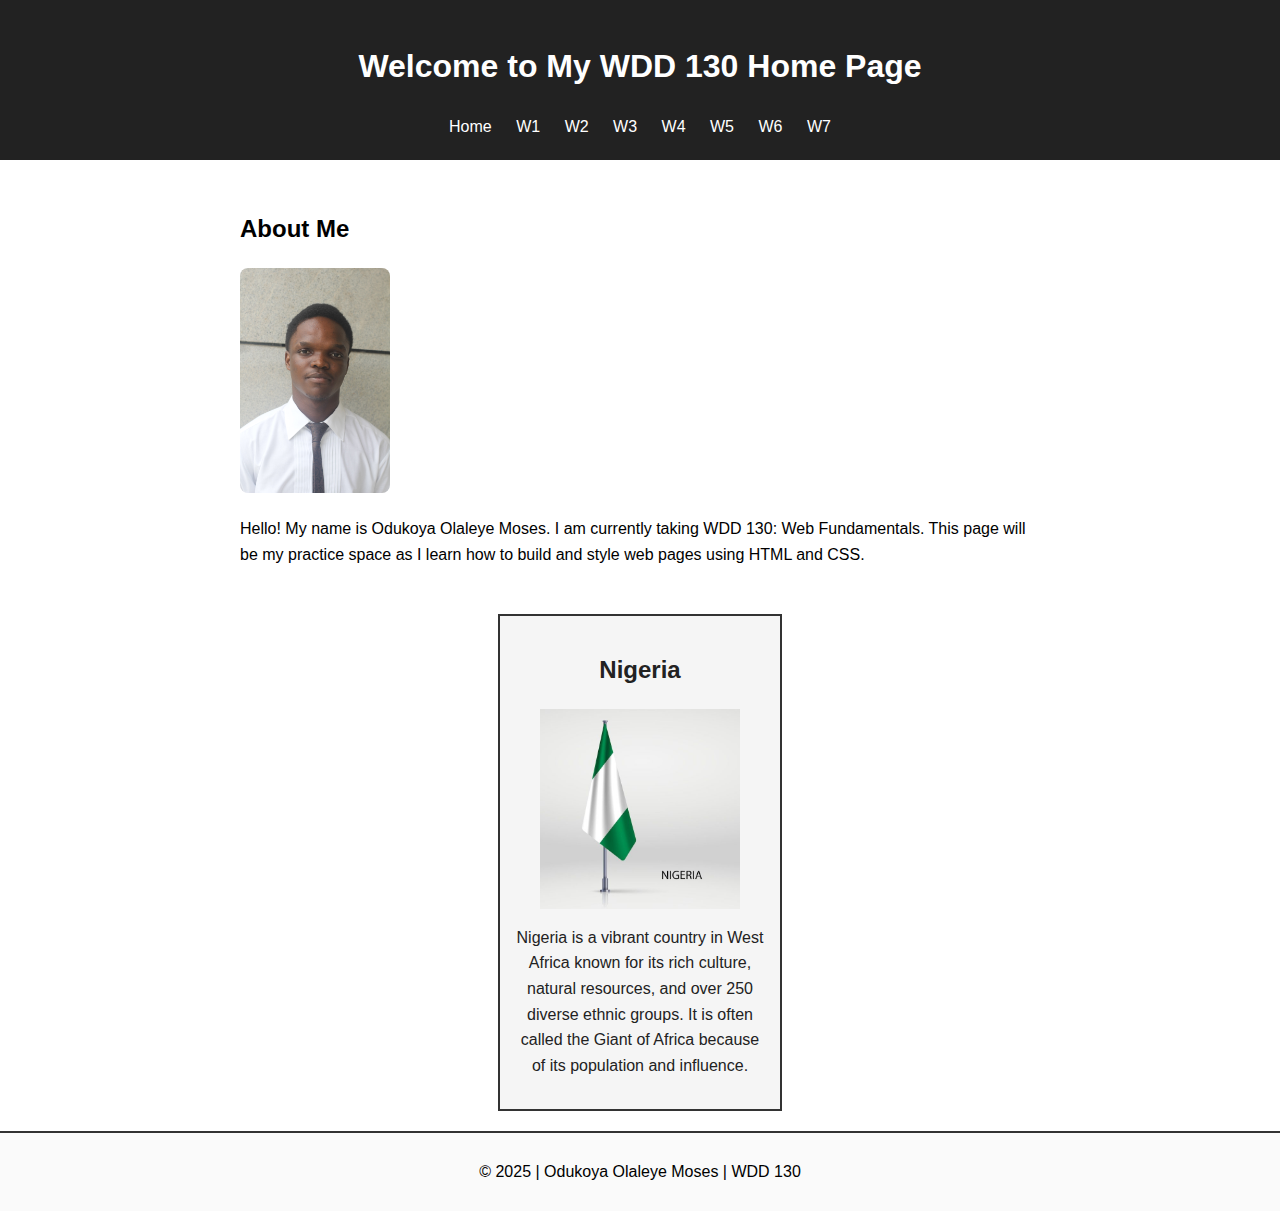
<file: index.html>
<!DOCTYPE html>
<html lang="en">
<head>
  <meta charset="UTF-8">
  <meta name="viewport" content="width=device-width, initial-scale=1.0">
  <title>Odukoya Olaleye Moses | WDD 130 Home Page</title>

  <!-- Meta elements -->
  <meta name="description" content="Odukoya Olaleye Moses | WDD 130 Web Fundamentals | Home page showcasing my learning in HTML and CSS.">
  <meta name="author" content="Odukoya Olaleye Moses">

  <!-- External CSS -->
  <link rel="stylesheet" href="style.css">
</head>
<body>
  <header>
    <h1>Welcome to My WDD 130 Home Page</h1>
    <nav>
      <a href="index.html">Home</a>
      <a href="#">W1</a>
      <a href="#">W2</a>
      <a href="#">W3</a>
      <a href="#">W4</a>
      <a href="#">W5</a>
      <a href="#">W6</a>
      <a href="#">W7</a>
    </nav>
  </header>

  <main>
    <h2>About Me</h2>
    <img src="images/Profile.jpg.JPG" alt="Picture of Odukoya Olaleye Moses">
    <p>Hello! My name is Odukoya Olaleye Moses. I am currently taking WDD 130: Web Fundamentals. 
       This page will be my practice space as I learn how to build and style web pages using HTML and CSS.</p>
  </main>

  <!-- New Aside Section -->
  <aside>
    <h2>Nigeria</h2>
    <img src="images/nigeria-flag..jpg" alt="Nigerian Flag">
    <p>Nigeria is a vibrant country in West Africa known for its rich culture, natural resources, and over 250 diverse ethnic groups. It is often called the Giant of Africa because of its population and influence.</p>
  </aside>

  <footer>
    <p>© 2025 | Odukoya Olaleye Moses | WDD 130</p>
  </footer>
</body>
</html>
</file>
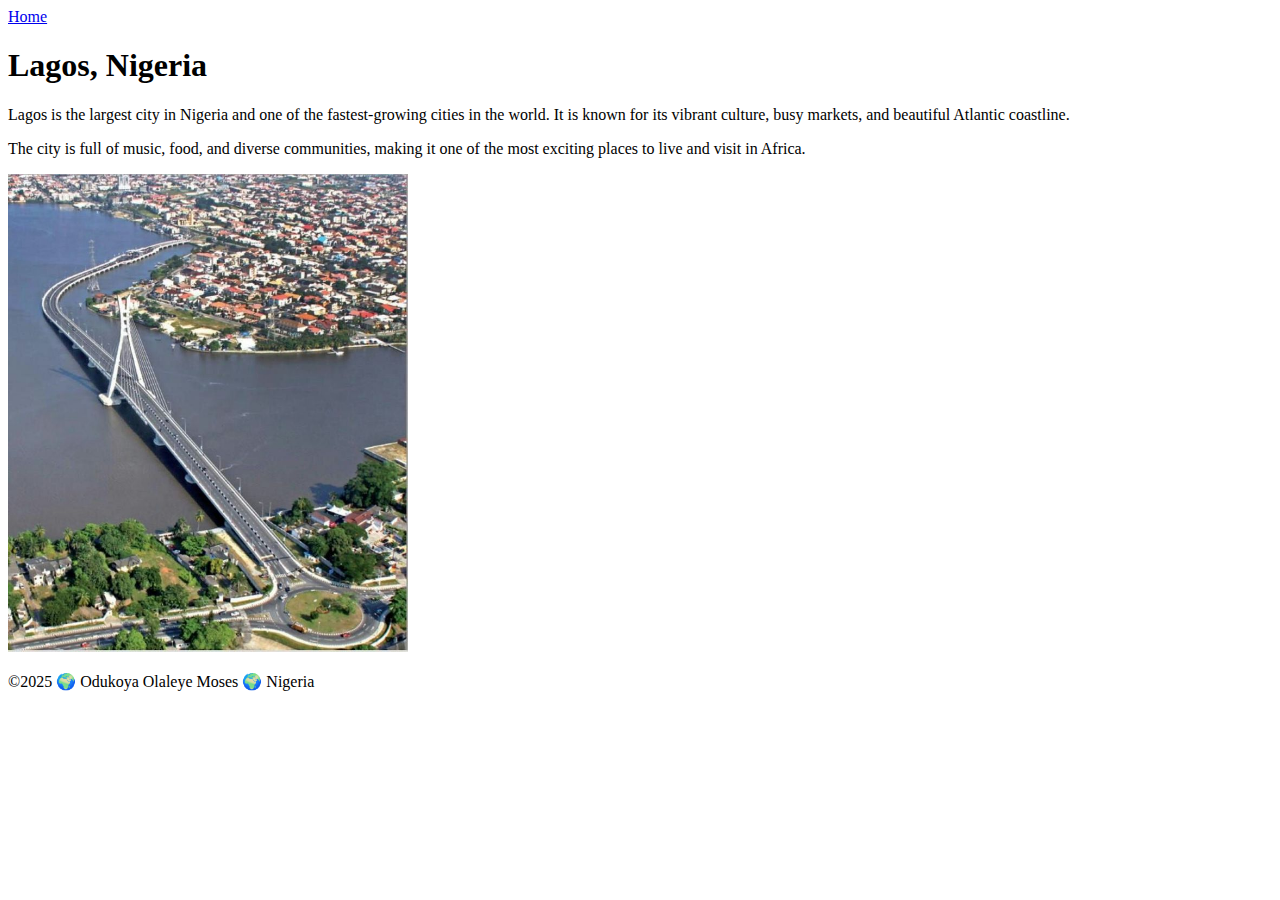
<file: week01/favourite-city.html>
<!DOCTYPE html>
<html lang="en-US">
  <head>
    <meta charset="utf-8">
    <meta name="viewport" content="width=device-width,initial-scale=1.0">
    <title>My Favorite City - Lagos</title>
  </head>
  <body>
    <header>
      <nav>
        <a href="../index.html">Home</a>
      </nav>
    </header>
    <main>
      <h1>Lagos, Nigeria</h1>
      <p>Lagos is the largest city in Nigeria and one of the fastest-growing cities in the world. 
         It is known for its vibrant culture, busy markets, and beautiful Atlantic coastline.</p>
      <p>The city is full of music, food, and diverse communities, 
         making it one of the most exciting places to live and visit in Africa.</p>
      <img src="images/Lagos-Island-Nigeria.jpg" 
           alt="A view of Lagos Island, Nigeria" width="400">
    </main>
    <footer>
      <p>&copy;2025 🌍 Odukoya Olaleye Moses 🌍 Nigeria</p>
    </footer>
  </body>
</html
</file>
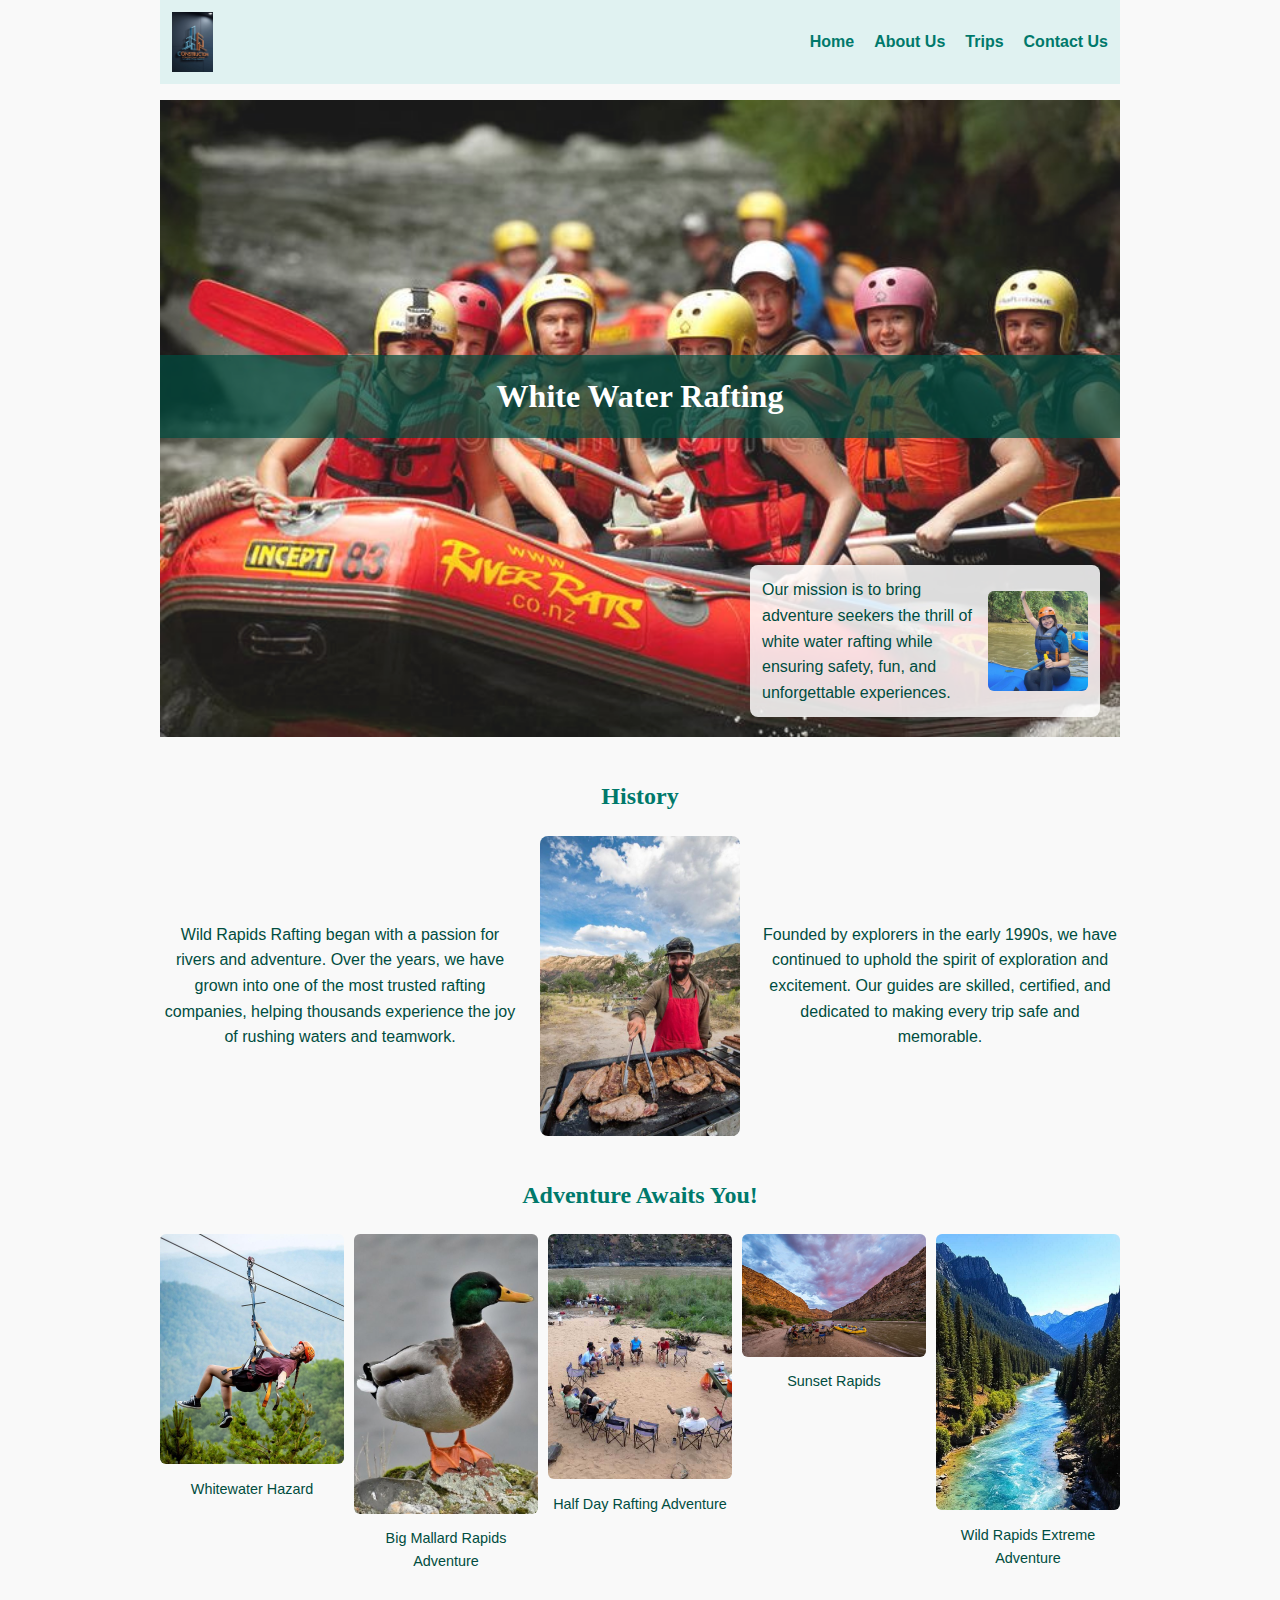
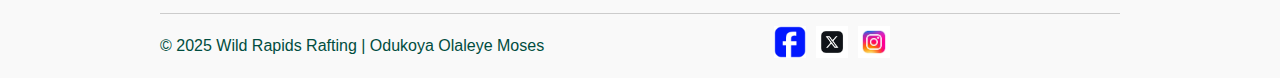
<file: wwr/about.html>
<!DOCTYPE html>
<html lang="en">
<head>
  <meta charset="UTF-8">
  <meta name="viewport" content="width=device-width, initial-scale=1.0">
  <meta name="description" content="About Wild Rapids Rafting - our mission, history, and adventures.">
  <meta name="author" content="Odukoya Olaleye Moses">
  <title>About Us - Wild Rapids Rafting</title>
  <link rel="stylesheet" href="style/rafting.css">
</head>
<body>
  <!-- Header -->
  <header>
    <img src="image/logo.png" alt="Wild Rapids Rafting Logo">
    <nav>
      <a href="index.html">Home</a>
      <a href="about.html">About Us</a>
      <a href="trip.html">Trips</a>
      <a href="contact.html">Contact Us</a>
    </nav>
  </header>

  <main>
    <!-- Hero Section -->
    <div class="hero">
      <img src="image/hero.jpg" alt="Rafting Adventure on the River">
      <h1>White Water Rafting</h1>
      <article>
        <p>
          Our mission is to bring adventure seekers the thrill of white water rafting 
          while ensuring safety, fun, and unforgettable experiences.
        </p>
        <img src="image/happy-client.jpg" alt="Happy Client Smiling">
      </article>
    </div>

    <!-- History Section -->
    <section class="history">
      <h2>History</h2>
      <div class="history-layout">
        <p>
          Wild Rapids Rafting began with a passion for rivers and adventure. Over the years, 
          we have grown into one of the most trusted rafting companies, helping thousands 
          experience the joy of rushing waters and teamwork.
        </p>
        <img src="image/rafting-history.jpg" alt="Rafting History">
        <p>
          Founded by explorers in the early 1990s, we have continued to uphold the spirit of 
          exploration and excitement. Our guides are skilled, certified, and dedicated to 
          making every trip safe and memorable.
        </p>
      </div>
    </section>

    <!-- Adventure Section -->
    <section class="adventures">
      <h2>Adventure Awaits You!</h2>
      <div class="adventure-gallery">
        <figure>
          <img src="image/whitewater-hazard.jpg" alt="whitewater-hazard">
          <figcaption>Whitewater Hazard</figcaption>
        </figure>
        <figure>
          <img src="image/big-mallard.jpg" alt="Big Mallard Rapids Adventure">
          <figcaption>Big Mallard Rapids Adventure</figcaption>
        </figure>
        <figure>
          <img src="image/half-day-rafting-adventure.jpg" alt="half-day-adventure">
          <figcaption>Half Day Rafting Adventure</figcaption>
        </figure>
        <figure>
          <img src="image/sunset-rapid-view.jpg" alt="sunset-rapid-view">
          <figcaption>Sunset Rapids</figcaption>
        </figure>
        <figure>
          <img src="image/wild-rapids-extreme-adventure.jpg" alt="wild-rapids-extreme">
          <figcaption>Wild Rapids Extreme Adventure </figcaption>
        </figure>
      </div>
    </section>
  </main>

  <!-- Footer -->
   <footer>
    <p>&copy; 2025 Wild Rapids Rafting | Odukoya Olaleye Moses</p>
    <nav class="socialmedia">
      <a href="https://facebook.com" target="_blank">
      <img src="image/facebook.png" alt="Follow us on Facebook">
    </a>
    <a href="https://twitter.com" target="_blank">
      <img src="image/twitter.png" alt="Follow us on Twitter">
    </a>
    <a href="https://instagram.com" target="_blank">
      <img src="image/instagram.png" alt="Follow us on Instagram">
    </nav>
  </footer>
</body>
</html>
</file>
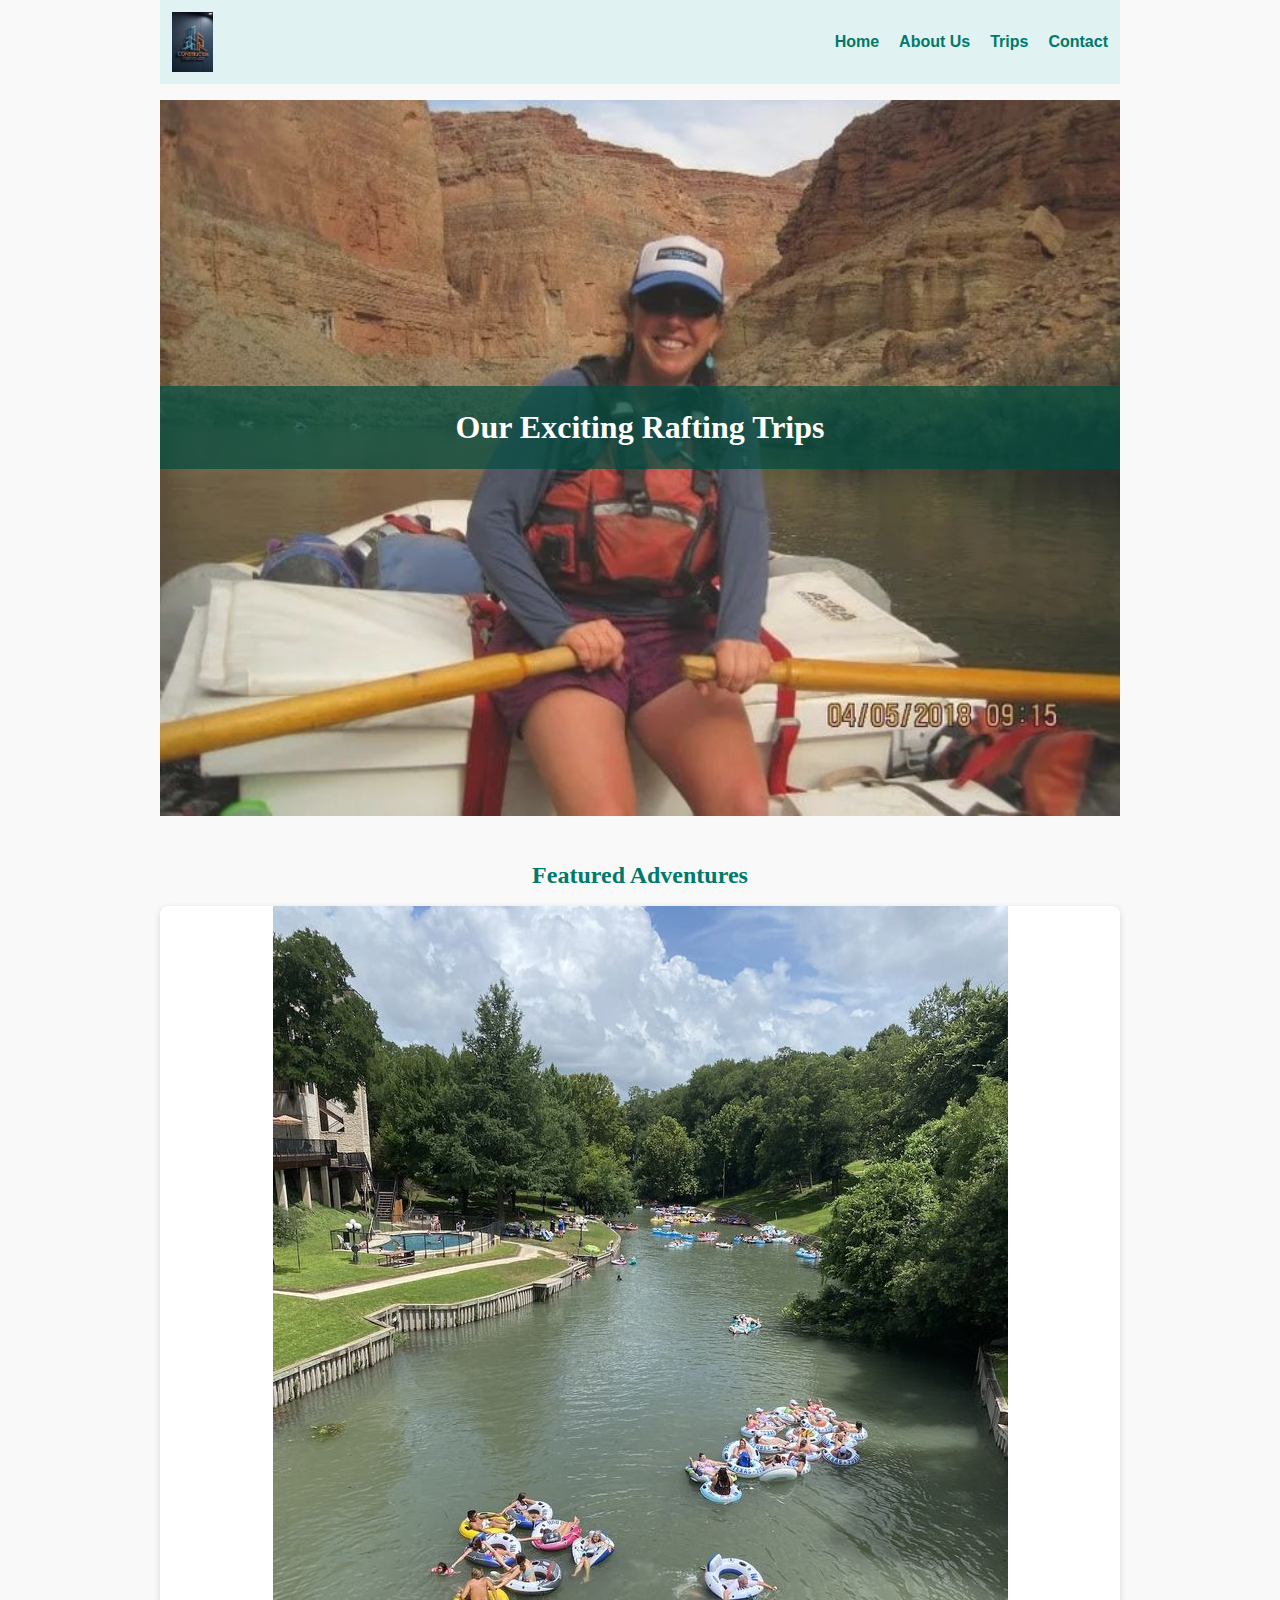
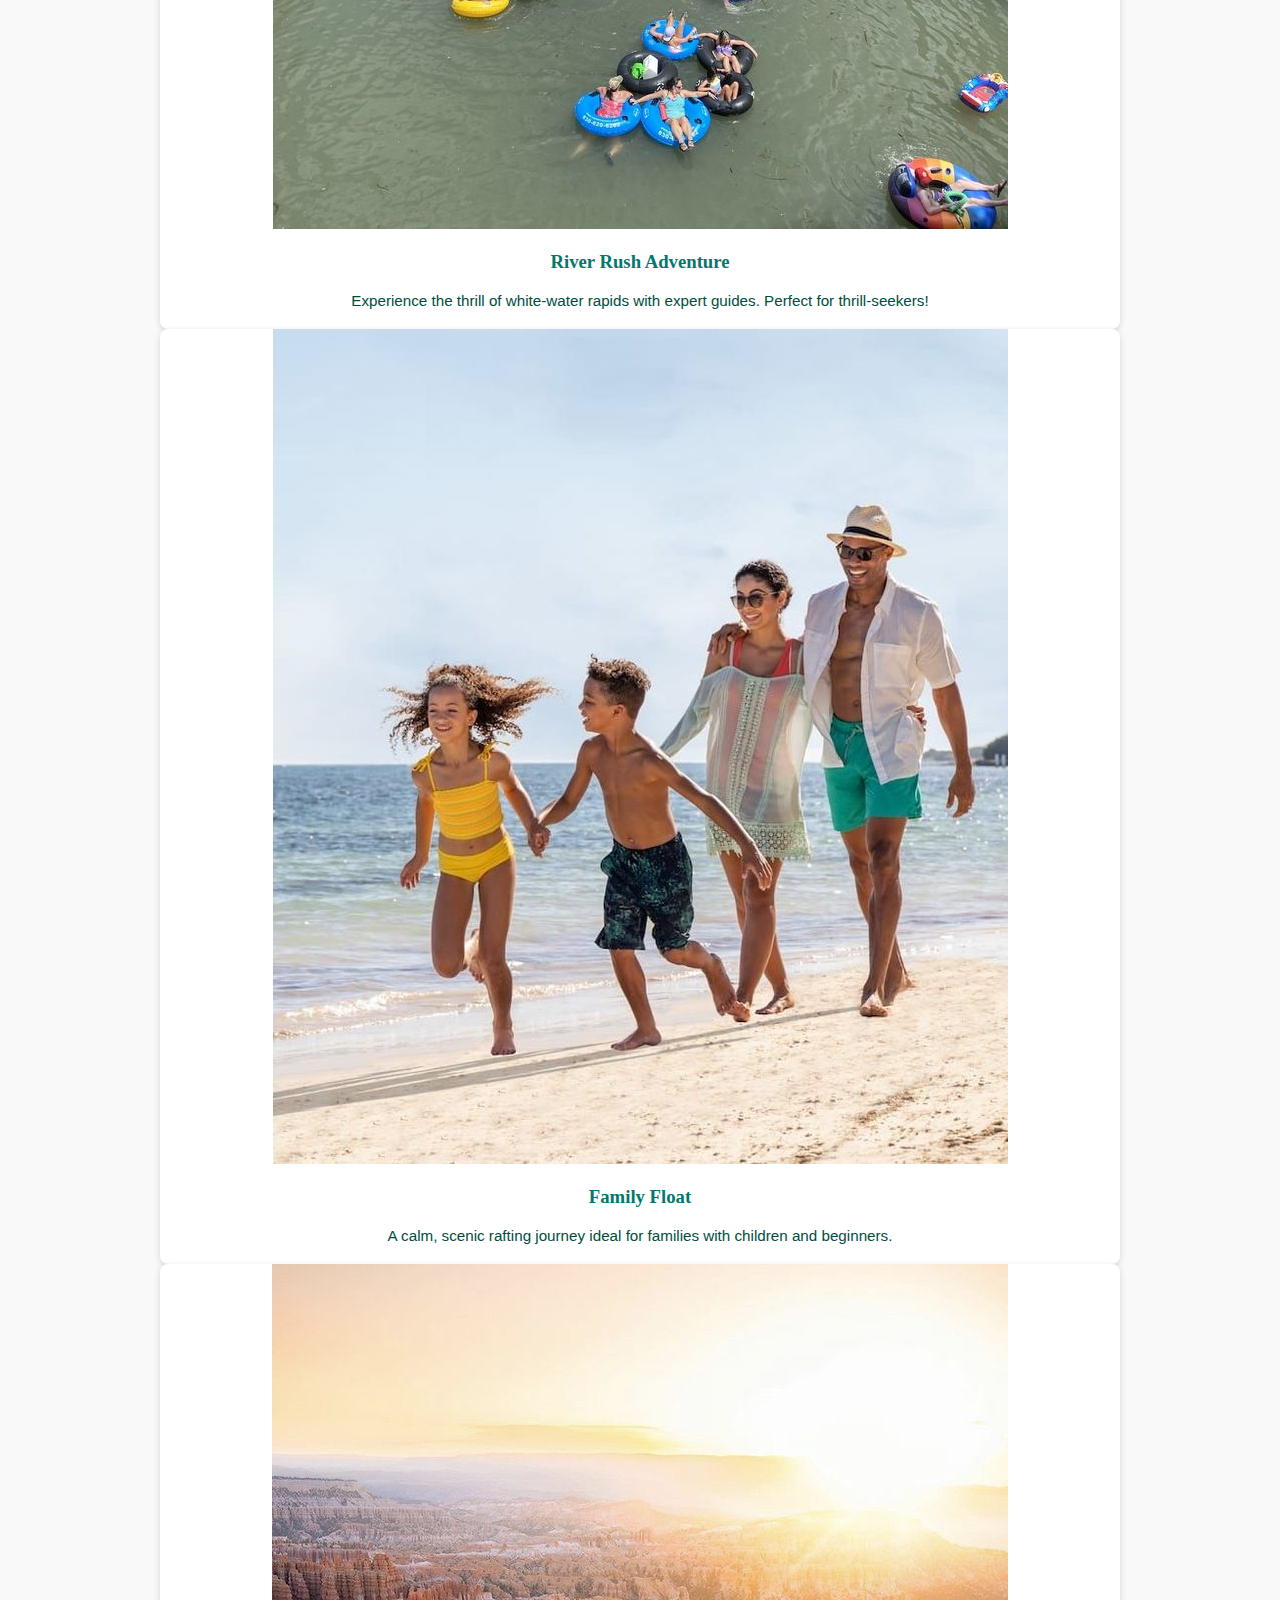
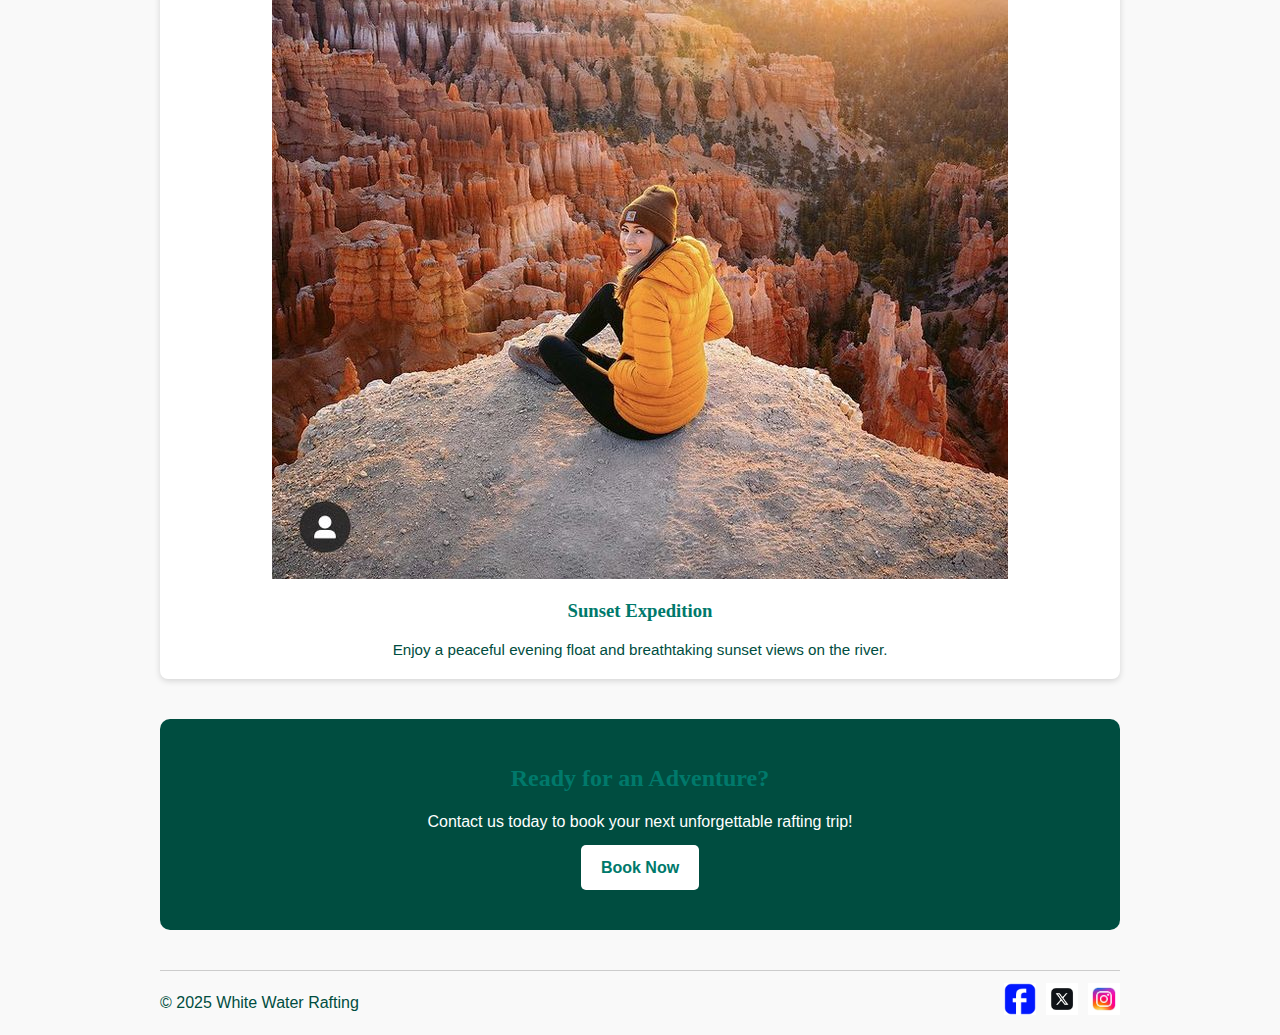
<file: wwr/trip.html>
<!DOCTYPE html>
<html lang="en">
  <head>
    <meta charset="UTF-8" />
    <meta name="viewport" content="width=device-width, initial-scale=1.0" />
    <title>Trips - [Your Rafting Company Name]</title>
    <link rel="stylesheet" href="style/rafting.css" />
  </head>

  <body>
    <header>
      <img src="image/logo.png" alt="Rafting Site Logo" />
      <nav>
        <a href="index.html">Home</a>
        <a href="about.html">About Us</a>
        <a href="trips.html">Trips</a>
        <a href="contact.html">Contact</a>
      </nav>
    </header>

    <main>
      <section class="hero">
        <img src="image/rafting-hero.jpg" alt="Rafting Adventure" />
        <h1>Our Exciting Rafting Trips</h1>
      </section>

      <section class="featured-trips">
        <h2>Featured Adventures</h2>
        <div class="trip">
          <img src="image/trip-1.jpg" alt="Trip 1" />
          <h3>River Rush Adventure</h3>
          <p>Experience the thrill of white-water rapids with expert guides. Perfect for thrill-seekers!</p>
        </div>

        <div class="trip">
          <img src="image/trip-2.jpg" alt="Trip 2" />
          <h3>Family Float</h3>
          <p>A calm, scenic rafting journey ideal for families with children and beginners.</p>
        </div>

        <div class="trip">
          <img src="image/trip-3.jpg" alt="Trip 3" />
          <h3>Sunset Expedition</h3>
          <p>Enjoy a peaceful evening float and breathtaking sunset views on the river.</p>
        </div>
      </section>

      <section class="cta">
        <h2>Ready for an Adventure?</h2>
        <p>Contact us today to book your next unforgettable rafting trip!</p>
        <a href="contact.html" class="btn">Book Now</a>
      </section>
    </main>

    <footer>
  <p>© 2025 White Water Rafting</p>
  <div class="socialmedia">
    <a href="https://facebook.com">
      <img src="image/facebook.png" alt="Facebook logo">
    </a>
    <a href="https://twitter.com">
      <img src="image/twitter.png" alt="Twitter logo">
    </a>
    <a href="https://instagram.com">
      <img src="image/instagram.png" alt="Instagram logo">
    </a>
  </div>
</footer>
</file>
<file: style.css>
/* General Reset */
body {
  font-family: Arial, sans-serif;
  line-height: 1.6;
  margin: 0;
  padding: 0;
}

/* Header & Nav */
header {
  background-color: #222;
  color: #fff;
  padding: 20px;
  text-align: center;
}

nav a {
  color: #fff;
  margin: 0 10px;
  text-decoration: none;
  
}

/* Main Content */
main {
  max-width: 800px;
  margin: 20px auto;
  padding: 10px;
}

main img {
  width: 150px;
  height: auto;
  border-radius: 8px;
}

/* Aside Section */
aside {
  width: 250px;
  margin: 20px auto;
  border: 2px solid #333;
  padding: 15px;
  background-color: #f5f5f5;
  color: #222;
  text-align: center;
}

aside img {
  width: 200px;
  height: auto;
  display: block;
  margin: 0 auto 10px;
}

/* Paragraph Reset */
p {
  padding: 0;
}

/* Footer */
footer {
  margin-top: 20px;
  border-top: 2px solid #333;
  text-align: center;
  padding: 10px;
  background-color: #fafafa;
}
</file>
<file: wwr/style/rafting.css>
/* ===============================
   Reset & Variables
================================ */
* {
  margin: 0;
  padding: 0;
  box-sizing: border-box;
}

:root {
  --primary-color: #00796b;
  --accent1-color: #004d40;
  --light-bg: #e0f2f1;
  --heading-font: Georgia, serif;
  --body-font: Arial, sans-serif;
}

/* ===============================
   Global Styles
================================ */
body {
  font-family: var(--body-font);
  color: var(--accent1-color);
  line-height: 1.6;
  background-color: #f9f9f9;
}

header,
main,
footer {
  width: 100%;
  max-width: 960px;
  margin: 0 auto;
}

h1,
h2,
h3 {
  font-family: var(--heading-font);
  color: var(--primary-color);
  margin-bottom: 12px;
}

/* ===============================
   Header & Navigation
================================ */
header {
  display: grid;
  grid-template-columns: auto 1fr;
  align-items: center;
  background-color: var(--light-bg);
  padding: 12px;
}

header img {
  height: 60px;
}

nav {
  display: flex;
  justify-content: flex-end;
  gap: 20px;
}

nav a {
  text-decoration: none;
  color: var(--primary-color);
  font-weight: bold;
  transition: color 0.3s;
}

nav a:hover {
  color: #009688;
}

/* ===============================
   Hero Section
================================ */
.hero {
  position: relative;
  margin-top: 16px;
}

.hero img {
  display: block;
  width: 100%;
  height: auto;
  opacity: 0.9;
}

.hero h1 {
  position: absolute;
  top: 40%;
  width: 100%;
  text-align: center;
  padding: 16px;
  font-size: 2rem;
  background-color: rgba(0, 77, 64, 0.7);
  color: white;
}

.hero article {
  position: absolute;
  bottom: 20px;
  right: 20px;
  background: rgba(255, 255, 255, 0.85);
  padding: 12px;
  border-radius: 8px;
  max-width: 350px;
  display: flex;
  gap: 12px;
  align-items: center;
}

.hero article img {
  width: 100px;
  border-radius: 6px;
}

/* ===============================
   History Section (About Page)
================================ */
.history {
  margin: 40px 0;
  text-align: center;
}

.history-layout {
  display: grid;
  grid-template-columns: 1fr auto 1fr;
  gap: 20px;
  align-items: center;
  margin-top: 20px;
}

.history-layout img {
  width: 200px;
  border-radius: 8px;
}

/* ===============================
   Adventures Section (About Page)
================================ */
.adventures {
  margin: 40px 0;
  text-align: center;
}

.adventure-gallery {
  display: flex;
  justify-content: space-between;
  flex-wrap: wrap;
  gap: 10px;
  margin-top: 20px;
}

.adventure-gallery figure {
  flex: 1 1 18%;
  text-align: center;
}

.adventure-gallery img {
  width: 100%;
  border-radius: 6px;
}

.adventure-gallery figcaption {
  margin-top: 6px;
  font-size: 0.9rem;
}

/* ===============================
   Featured Trips (Trips Page)
================================ */
.featured-trips {
  text-align: center;
  margin: 40px 0;
}

.trip-grid {
  display: grid;
  grid-template-columns: repeat(auto-fit, minmax(250px, 1fr));
  gap: 20px;
  margin-top: 20px;
}

.trip-grid img {
  width: 100%;
  border-radius: 6px;
}

.trip {
  background: white;
  border-radius: 8px;
  box-shadow: 0 2px 6px rgba(0, 0, 0, 0.15);
  transition: transform 0.3s ease, box-shadow 0.3s ease;
}

.trip:hover {
  transform: translateY(-5px);
  box-shadow: 0 4px 12px rgba(0, 0, 0, 0.25);
}

.trip h3 {
  color: var(--primary-color);
  margin-top: 10px;
}

.trip p {
  padding: 0 1rem 1rem;
  font-size: 0.95rem;
}

/* ===============================
   Newsletter Section
================================ */
.newsletter {
  text-align: center;
  background-color: var(--light-bg);
  padding: 30px 10px;
  margin: 40px 0;
  border-radius: 8px;
}

.newsletter form {
  display: flex;
  flex-direction: column;
  align-items: center;
  gap: 10px;
  margin-top: 10px;
}

.newsletter input {
  padding: 10px;
  width: 250px;
  border: 1px solid #ccc;
  border-radius: 5px;
}

.newsletter button {
  background-color: var(--primary-color);
  color: white;
  border: none;
  padding: 10px 20px;
  border-radius: 5px;
  cursor: pointer;
  transition: background-color 0.3s;
}

.newsletter button:hover {
  background-color: #009688;
}

/* ===============================
   Call to Action (Home Page)
================================ */
.cta {
  text-align: center;
  background-color: var(--accent1-color);
  color: white;
  padding: 40px 20px;
  border-radius: 10px;
  margin-bottom: 40px;
}

.cta .btn {
  display: inline-block;
  margin-top: 10px;
  padding: 10px 20px;
  background-color: white;
  color: var(--primary-color);
  border-radius: 5px;
  text-decoration: none;
  font-weight: bold;
  transition: background-color 0.3s;
}

.cta .btn:hover {
  background-color: var(--light-bg);
}

/* ===============================
   Footer
================================ */
footer {
  display: flex;
  justify-content: space-between;
  align-items: center;
  padding: 12px 0;
  border-top: 1px solid #ccc;
  margin-top: 20px;
}

.socialmedia {
  display: flex;
  gap: 10px;
}

.socialmedia img {
  width: 32px;
  height: 32px;
  transition: transform 0.3s;
}

.socialmedia img:hover {
  transform: scale(1.1);
}
</file>
